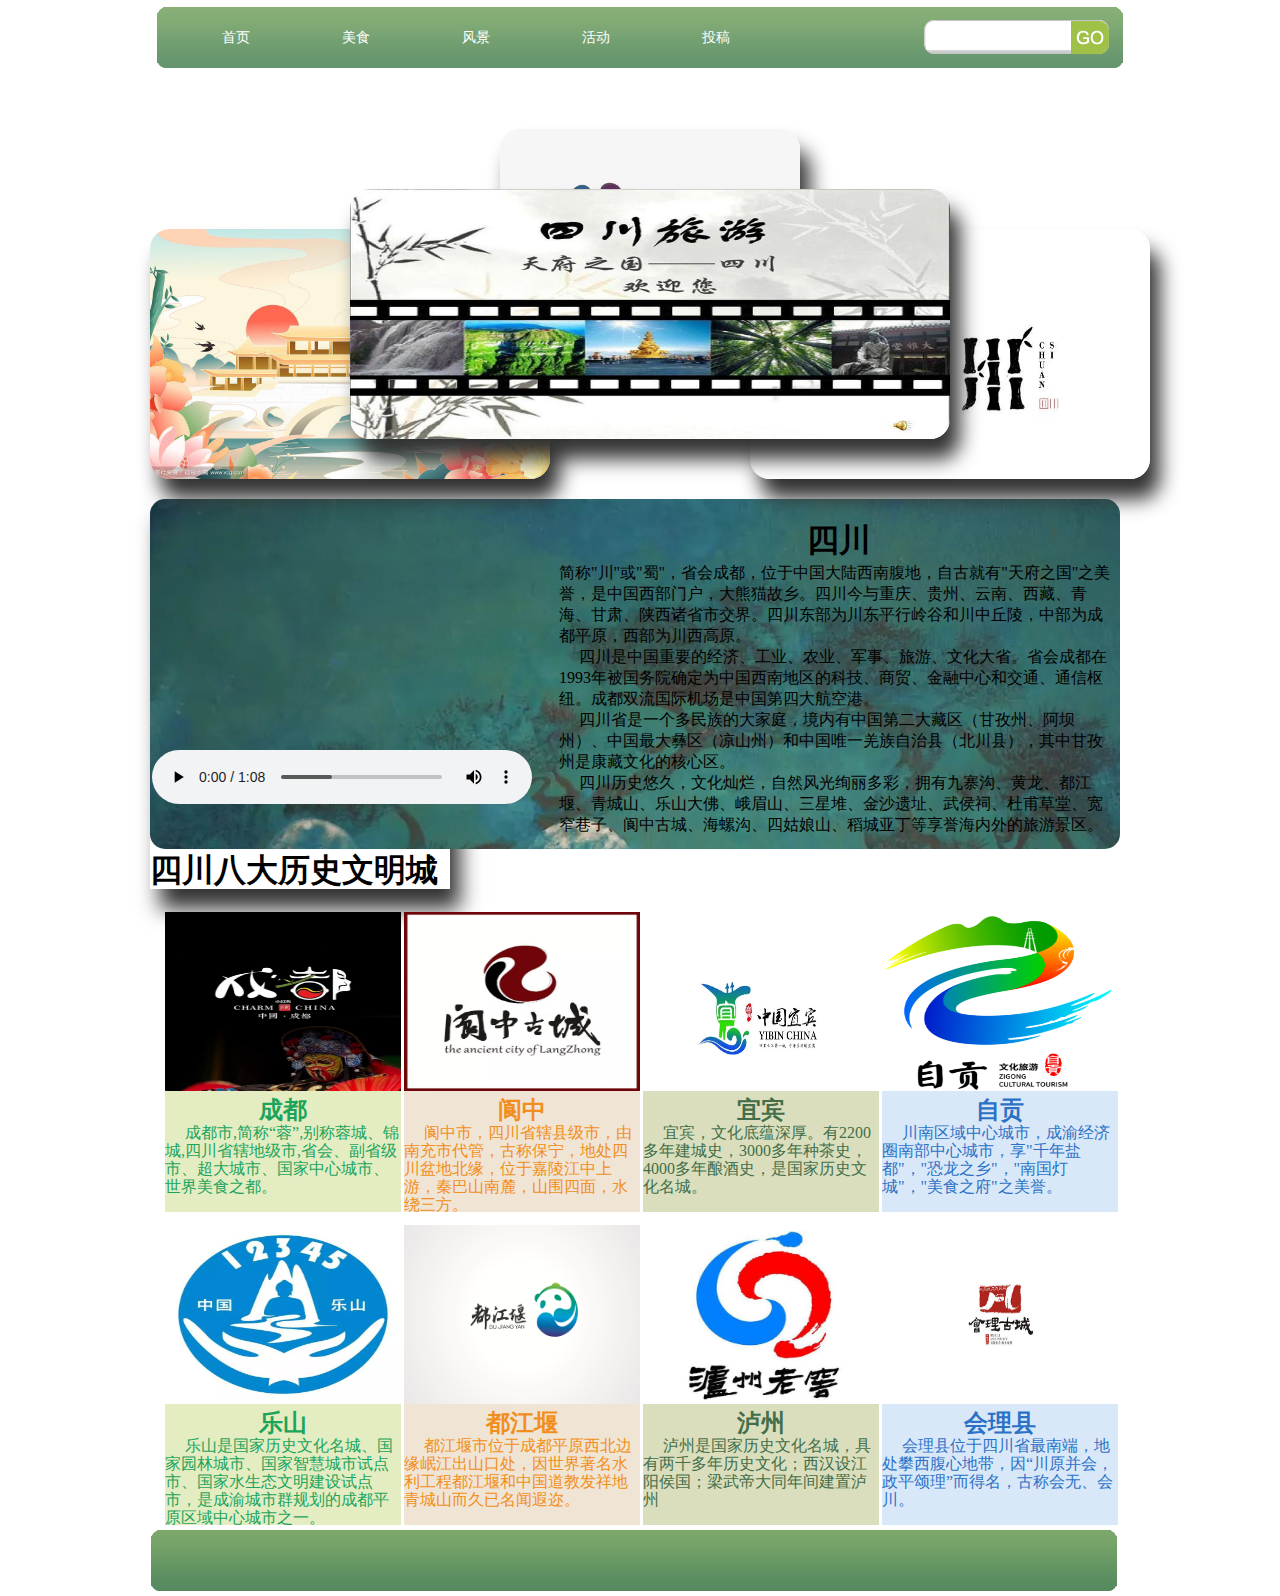
<file: index.html>
<!DOCTYPE html>
<html lang="en">
<head>
  <meta charset="UTF-8">
  <meta name="viewport" content="width=device-width, initial-scale=1.0">
  <title>首页</title>
  <link rel="stylesheet" href="css/index.css">
</head>
<body>
  <div class="main">
    <div class="header">
      
      <div class="banner">
        <div class="navs"></div>
        <div class="nav">
        <div class="nav-left">
          <ul>
          <li><a href="index.html">首页</a></li>
          <li><a href="meishi.html">美食</a></li>
          <li><a href="fengjing.html">风景</a></li>
          <li><a href="houdong.html">活动</a></li>
          <li><a href="tougao.html">投稿</a></li>
        </ul>
        </div>
        <div class="nav-right">
          <div class="search">
          <div class="search-left"><input name="" type="text" /></div>
          <div class="search-right"><a href="#"><img src="/img/search-right.png" border="0" /></a></div>
        </div>
        </div>
        </div>
 
          <div  >
            <div class="slider-3d">
                <div class="slider-item first">
                    <a href="">
                        <img src="./img/d1.jpeg" class="tup">
                    </a>
                </div>
                <div class="slider-item second left">
                    <a href="">
                        <img src="./img/d2.jpeg" class="tup">
                    </a>
                </div>
                <div class="slider-item third">
                    <a href="">
                        <img src="./img/d3.jpeg" class="tup">
                    </a>
                </div>
                <div class="slider-item second right">
                    <a href="">
                        <img src="./img/d5.jpeg" class="tup">
                    </a>
                </div>

           </div>
           <div class="jie">
            <table>
              <tr>
                <td><video src="./img/shipin.mp4" class="tu" controls></video></td>
                <td>&nbsp;&nbsp;&nbsp;&nbsp;<h1 style="font-family: 华文行楷;"><center>四川</center></h1>简称"川"或"蜀"，省会成都，位于中国大陆西南腹地，自古就有"天府之国"之美誉，是中国西部门户，大熊猫故乡。四川今与重庆、贵州、云南、西藏、青海、甘肃、陕西诸省市交界。四川东部为川东平行岭谷和川中丘陵，中部为成都平原，西部为川西高原。<br>
                  &nbsp;&nbsp;&nbsp;&nbsp; 四川是中国重要的经济、工业、农业、军事、旅游、文化大省。省会成都在1993年被国务院确定为中国西南地区的科技、商贸、金融中心和交通、通信枢纽。成都双流国际机场是中国第四大航空港。<br>
                  &nbsp;&nbsp;&nbsp;&nbsp; 四川省是一个多民族的大家庭，境内有中国第二大藏区（甘孜州、阿坝州）、中国最大彝区（凉山州）和中国唯一羌族自治县（北川县），其中甘孜州是康藏文化的核心区。  <br>
                  &nbsp;&nbsp;&nbsp;&nbsp; 四川历史悠久，文化灿烂，自然风光绚丽多彩，拥有九寨沟、黄龙、都江堰、青城山、乐山大佛、峨眉山、三星堆、金沙遗址、武侯祠、杜甫草堂、宽窄巷子、阆中古城、海螺沟、四姑娘山、稻城亚丁等享誉海内外的旅游景区。
  
                  <br>
            
                </td>
              </tr>
            </table>
  
           </div>
        

        
        
          


        
          

        

        

        
      </div>      

        

        <div>
          <div class="zhu" >
            <div class="beijing"><h1 class="cen">四川八大历史文明城</h1></div>
            
          </div>
        </div>
        <div class="list">
          <div class="list1">
            
          <table width="100%" border="0" cellspacing="0" cellpadding="0">
        <tr>
          <td height="179"><img src="img/chengdu.jpeg" width="236" height="179" /></td>
        </tr>
        <tr>
          <td height="29"><p><h2><center>成都</center></h2></p></td>
        </tr>
        <tr>
          <td >&nbsp;&nbsp;&nbsp;&nbsp;&nbsp;成都市,简称“蓉”,别称蓉城、锦城,四川省辖地级市,省会、副省级市、超大城市、国家中心城市、世界美食之都。</td>
        </tr>
        
      </table>
      
        </div>
        <div class="list2">
          <table width="100%" border="0" cellspacing="0" cellpadding="0">
        <tr>
          <td height="179"><img src="img/langzhong.jpeg" width="236" height="179" /></td>
        </tr>
        <tr>
          <td height="29"><p><h2><center>阆中</center></h2></p></td>
        </tr>
        <tr>
          <td >&nbsp;&nbsp;&nbsp;&nbsp;&nbsp;阆中市，四川省辖县级市，由南充市代管，古称保宁，地处四川盆地北缘，位于嘉陵江中上游，秦巴山南麓，山围四面，水绕三方。</td>
        </tr>
        
      </table>
      
        </div>
        <div class="list3">
          <table width="100%" border="0" cellspacing="0" cellpadding="0">
        <tr>
          <td height="179"><img src="img/yibin.jpg" width="236" height="179"  /></td>
        </tr>
        <tr>
          <td height="29"><p><h2><center>宜宾</center></h2></p></td>
        </tr>
        <tr>
          <td >&nbsp;&nbsp;&nbsp;&nbsp;&nbsp;宜宾，文化底蕴深厚。有2200多年建城史，3000多年种茶史，4000多年酿酒史，是国家历史文化名城。</td>
        </tr>
        
      </table>
      
        </div>
        <div class="list4">
          <table width="100%" border="0" cellspacing="0" cellpadding="0">
        <tr>
          <td height="179"><img src="img/zigong.jpeg" width="236" height="179" /></td>
        </tr>
        <tr>
          <td height="29"><p><h2><center>自贡</center></h2></p></td>
        </tr>
        <tr>
          <td >&nbsp;&nbsp;&nbsp;&nbsp;&nbsp;川南区域中心城市，成渝经济圈南部中心城市，享"千年盐都"，"恐龙之乡"，"南国灯城"，"美食之府"之美誉。</td>
        </tr>
        
      </table>
    </div>
        
    <div class="list">
      <div class="list1">
      <table width="100%" border="0" cellspacing="0" cellpadding="0">
    <tr>
      <td height="179"><img src="img/leshan.jpeg" width="236" height="179"  /></td>
    </tr>
    <tr>
      <td height="29"><p><h2><center>乐山</center></h2></p></td>
    </tr>
    <tr>
      <td >&nbsp;&nbsp;&nbsp;&nbsp;&nbsp;乐山是国家历史文化名城、国家园林城市、国家智慧城市试点市、国家水生态文明建设试点市，是成渝城市群规划的成都平原区域中心城市之一。</td>
    </tr>
    
  </table>
  
    </div>
    <div class="list2">
      <table width="100%" border="0" cellspacing="0" cellpadding="0">
    <tr>
      <td height="179"><img src="img/dujiangyan.jpeg" width="236" height="179" /></td>
    </tr>
    <tr>
      <td height="29"><p><h2><center>都江堰</center></h2></p></td>
    </tr>
    <tr>
      <td >&nbsp;&nbsp;&nbsp;&nbsp;&nbsp;都江堰市位于成都平原西北边缘岷江出山口处，因世界著名水利工程都江堰和中国道教发祥地青城山而久已名闻遐迩。</td>
    </tr>
    
  </table>
  
    </div>
    <div class="list3">
      <table width="100%" border="0" cellspacing="0" cellpadding="0">
    <tr>
      <td height="179"><img src="img/luzhou.jpeg" width="236" height="179" /></td>
    </tr>
    <tr>
      <td height="29"><p><h2><center>泸州</center></h2></p></td>
    </tr>
    <tr>
      <td >&nbsp;&nbsp;&nbsp;&nbsp;&nbsp;泸州是国家历史文化名城，具有两千多年历史文化；西汉设江阳侯国；梁武帝大同年间建置泸州</td>
    </tr>
    
  </table>
  
    </div>
    <div class="list4">
      <table width="100%" border="0" cellspacing="0" cellpadding="0">
    <tr>
      <td height="179"><img src="img/huili.jpeg" width="236" height="179" /></td>
    </tr>
    <tr>
      <td height="29"><p><h2><center>会理县</center></h2></p></td>
    </tr>
    <tr>
      <td >&nbsp;&nbsp;&nbsp;&nbsp;&nbsp;会理县位于四川省最南端，地处攀西腹心地带，因“川原并会，政平颂理”而得名，古称会无、会川。</td>
    </tr>
    
  </table>

        </div>
        
        </div>
        
     </div>
     <footer>
      <div>
        <ul>
          
          <li><img src="/img/nav.png" alt="" class="footer"></li>
        </ul>
        <div>
          
          
        </div>
      </div>
     </footer>
    </div>
    
  
   
<script src="js/index.js"></script>
  
</body>
</html>
</file>
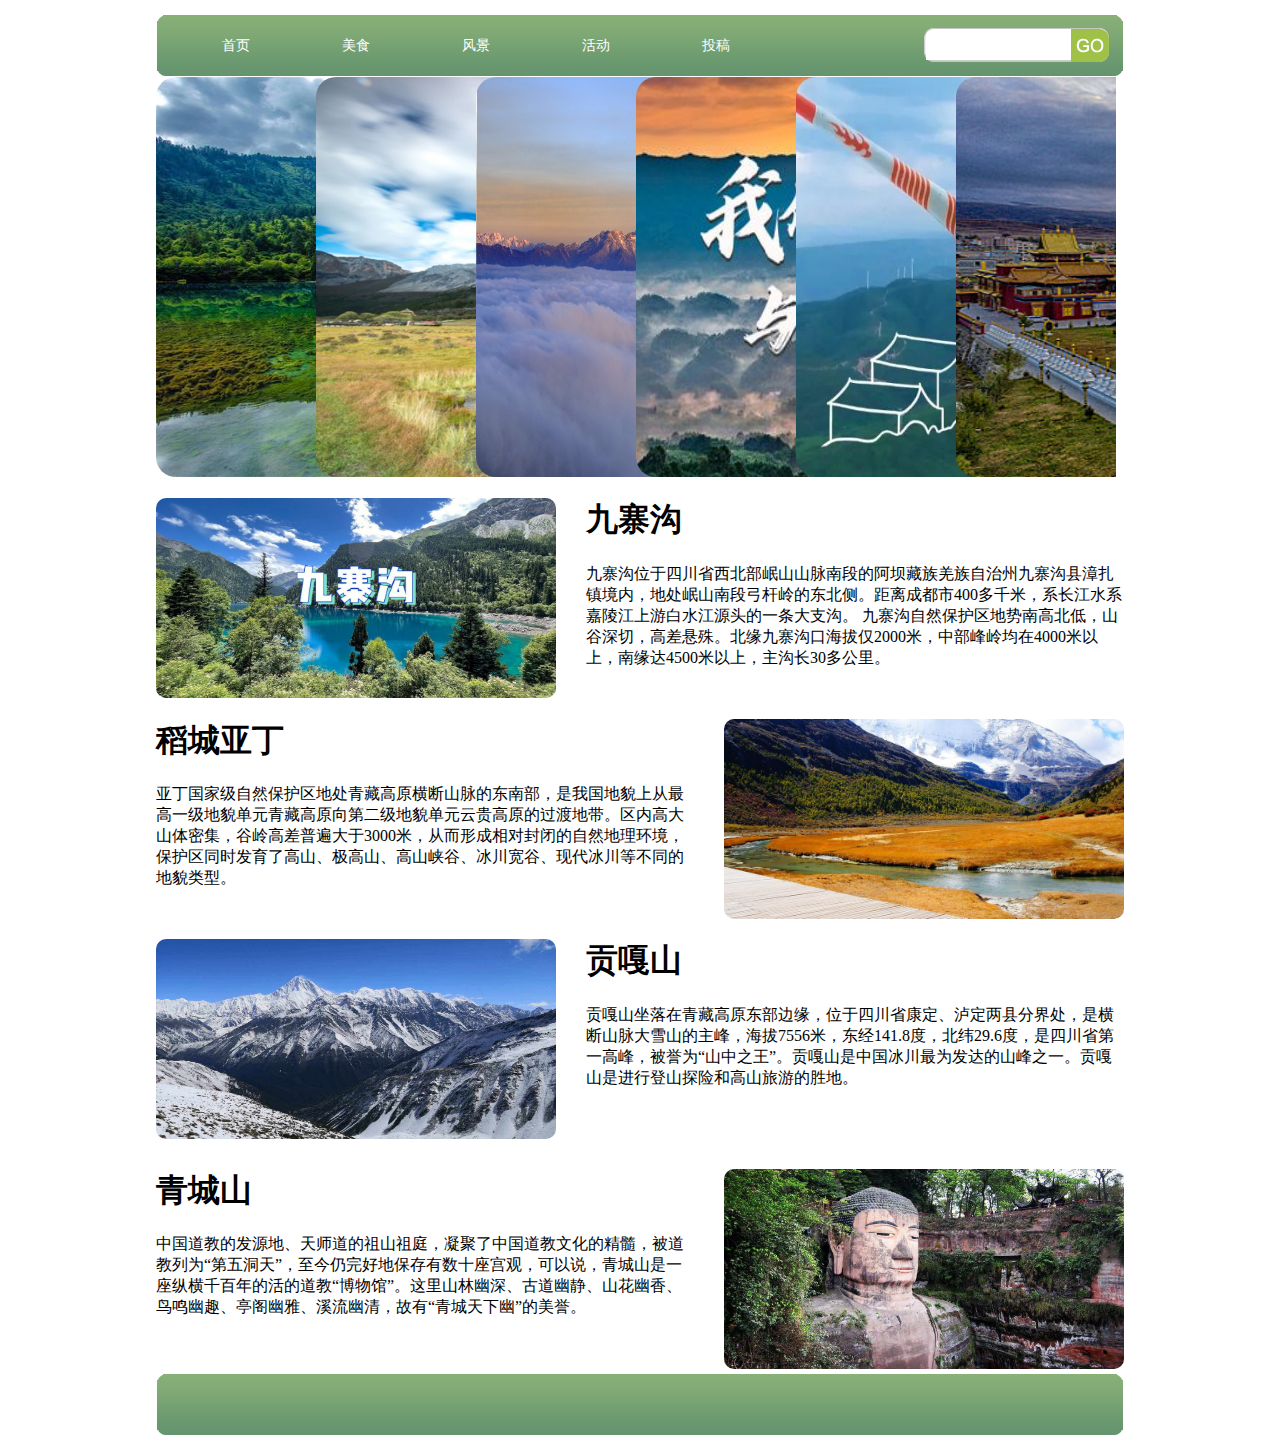
<file: fengjing.html>
<!DOCTYPE html>
<html lang="en">
<head>
    <meta charset="UTF-8">
    <meta name="viewport" content="width=device-width, initial-scale=1.0">
    <title>风景</title>
    <link rel="stylesheet" href="css/fengjing.css">
</head>
<body>

    <div class="main">
        <div class="header">
          
          <div class="banner">
            <div class="navs"></div>
            <div class="nav">
            <div class="nav-left">
              <ul>
              <li><a href="index.html">首页</a></li>
              <li><a href="meishi.html">美食</a></li>
              <li><a href="fengjing.html">风景</a></li>
              <li><a href="houdong.html">活动</a></li>
              <li><a href="tougao.html">投稿</a></li>
              
            </ul>
            </div>
            <div class="nav-right">
              <div class="search">
              <div class="search-left"><input name="" type="text" /></div>
              <div class="search-right"><a href="#"><img src="img/search-right.png" border="0" /></a></div>
            </div>
            </div>

            <div>
                
                  <ul class="u">
                    <li class="l"><img src="./img/baiye.jpeg" alt=""  class="baiye"/></li>
                    <li class="l"><img src="./img/baiye2.jpg" alt=""   class="baiye"/></li>
                    <li class="l"><img src="./img/baiye3.jpg" alt=""   class="baiye"/></li>
                    <li class="l"><img src="./img/baiye4.jpeg" alt=""  class="baiye"/></li>
                    <li class="l"><img src="./img/baiye5.jpeg" alt=""  class="baiye"/></li>
                    <li class="l"><img src="./img/baiye6.jpeg" alt=""  class="baiye"/></li>
                  </ul>
             
                  
                
           </div>

           <div style=" margin: 0 auto;margin-top: 10px; " >
            <img src="./img/jiuzhaigou.jpeg" style="  float:left;width:400px; height:200px; border-radius: 10px; margin-right: 30px;" />
            <p><h1>九寨沟</h1></p>
            <p style="margin: right;">九寨沟位于四川省西北部岷山山脉南段的阿坝藏族羌族自治州九寨沟县漳扎镇境内，地处岷山南段弓杆岭的东北侧。距离成都市400多千米，系长江水系嘉陵江上游白水江源头的一条大支沟。 九寨沟自然保护区地势南高北低，山谷深切，高差悬殊。北缘九寨沟口海拔仅2000米，中部峰岭均在4000米以上，南缘达4500米以上，主沟长30多公里。</p>

            </div>
            
            
            <div style="margin: 0 auto;margin-top: 10px; margin-top: 50px;" >
              <img src="./img/daocheng.jpeg" style="  float:right;width:400px; height:200px; border-radius: 10px; margin-left: 30px;" />
              <p><h1>稻城亚丁</h1></p>
              <p>亚丁国家级自然保护区地处青藏高原横断山脉的东南部，是我国地貌上从最高一级地貌单元青藏高原向第二级地貌单元云贵高原的过渡地带。区内高大山体密集，谷岭高差普遍大于3000米，从而形成相对封闭的自然地理环境，保护区同时发育了高山、极高山、高山峡谷、冰川宽谷、现代冰川等不同的地貌类型。</p>
  
              </div>
              <div style="margin: 0 auto;margin-top: 10px; margin-top: 50px;" >
                <img src="./img/gonggashan.jpeg" style="  float:left;width:400px; height:200px; border-radius: 10px; margin-right: 30px; " />
                <p><h1>贡嘎山</h1></p>
                <p>贡嘎山坐落在青藏高原东部边缘，位于四川省康定、泸定两县分界处，是横断山脉大雪山的主峰，海拔7556米，东经141.8度，北纬29.6度，是四川省第一高峰，被誉为“山中之王”。贡嘎山是中国冰川最为发达的山峰之一。贡嘎山是进行登山探险和高山旅游的胜地。</p>
    
                </div>
                <div style="margin: 0 auto;margin-top: 10px; margin-top: 80px;" >
                  <img src="./img/dafo.jpeg" style="  float:right;width:400px; height:200px; border-radius: 10px; margin-left: 30px; " />
                  <p><h1>青城山</h1></p>
                  <p>中国道教的发源地、天师道的祖山祖庭，凝聚了中国道教文化的精髓，被道教列为“第五洞天”，至今仍完好地保存有数十座宫观，可以说，青城山是一座纵横千百年的活的道教“博物馆”。这里山林幽深、古道幽静、山花幽香、鸟鸣幽趣、亭阁幽雅、溪流幽清，故有“青城天下幽”的美誉。</p>
      
                  </div>
                  <footer>
                    <div>
                      <ul>
                        
                        <li><img src="./img/nav.png" alt="" class="footer"></li>
                      </ul>
                      <div>
                        
                        
                      </div>
                    </div>
                   </footer>

        </div>
       
    </div>
</body>
</html>
</file>
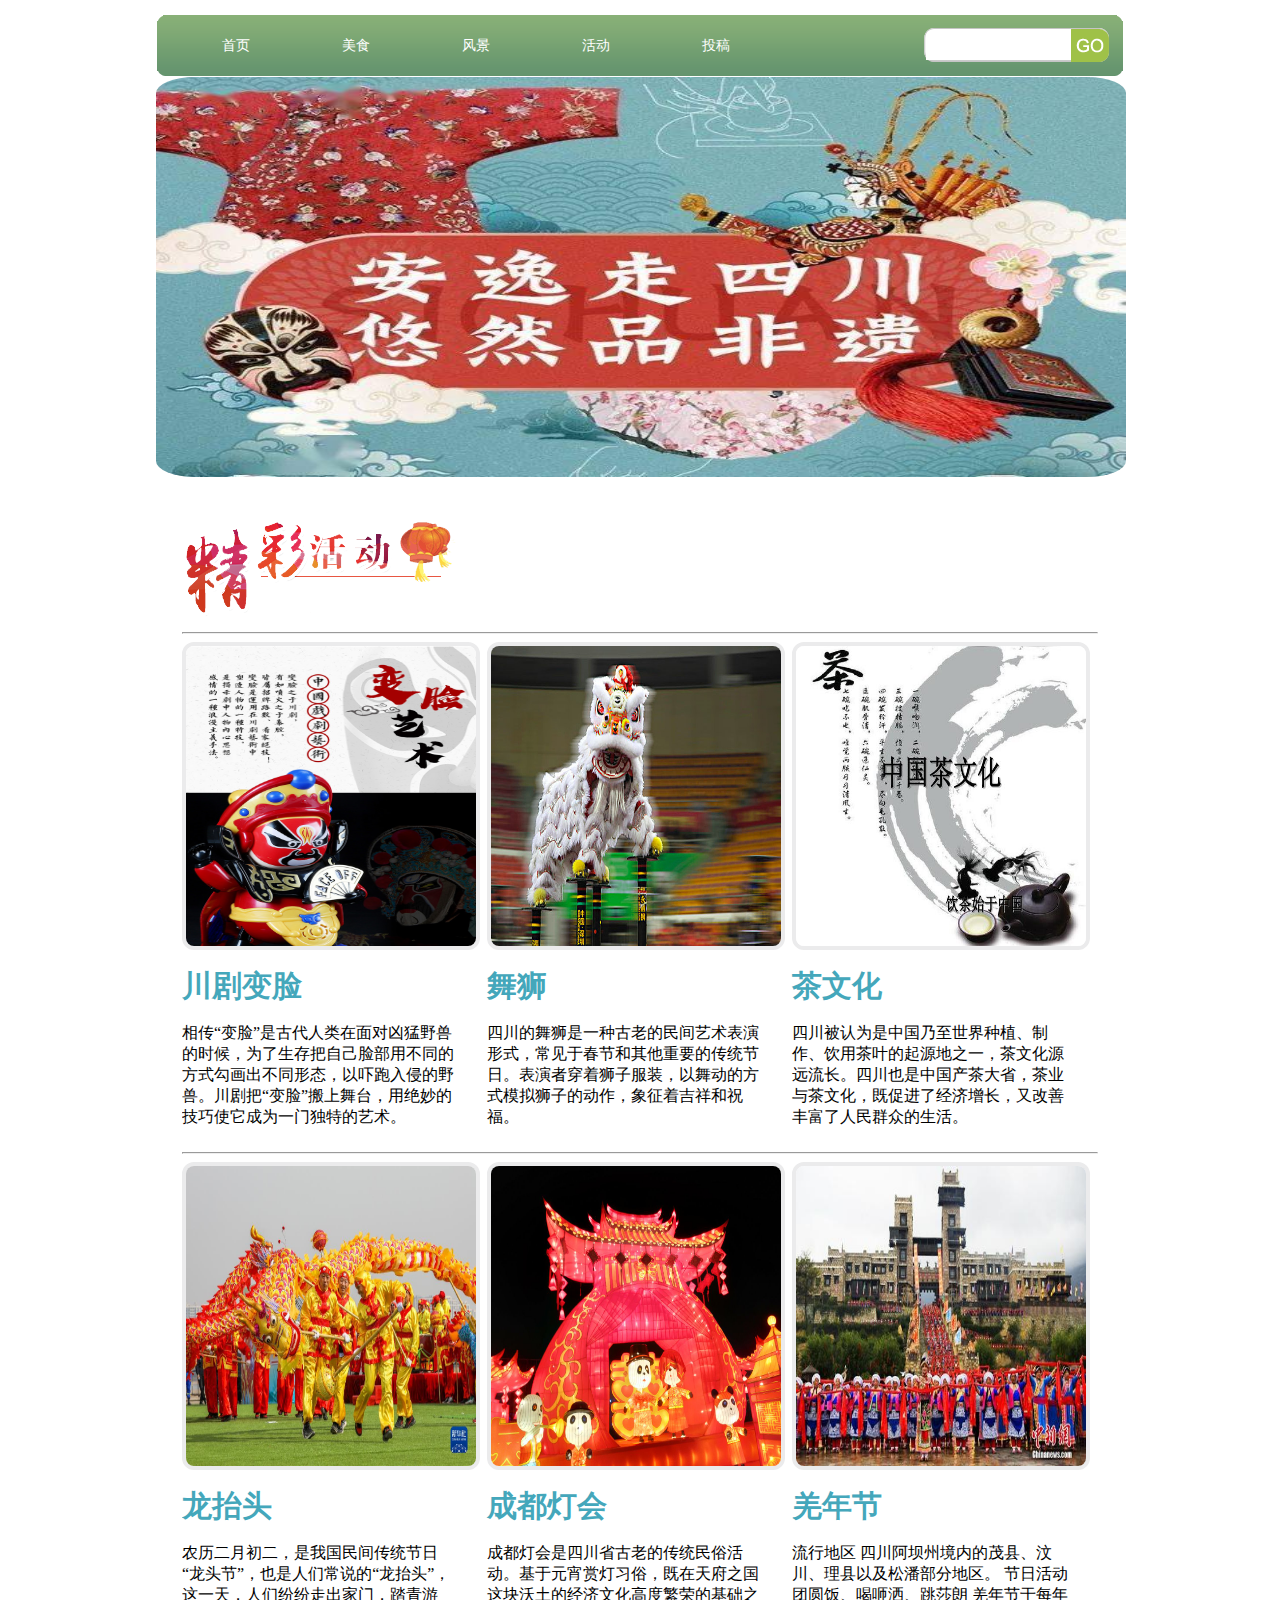
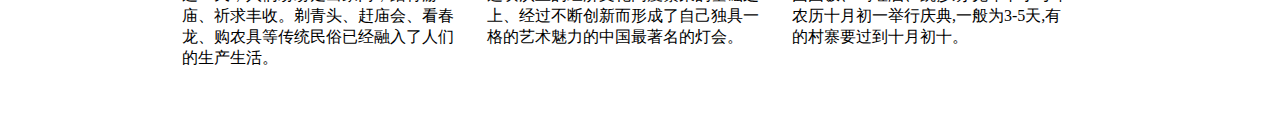
<file: houdong.html>
<!DOCTYPE html>
<html lang="en">
<head>
    <meta charset="UTF-8">
    <meta name="viewport" content="width=device-width, initial-scale=1.0">
    <title>风俗</title>
    <link rel="stylesheet" href="css/huodong.css">
</head>
<body>
    <div class="main">
        <div class="header">
          
          <div class="banner">
            <div class="navs"></div>
            <div class="nav">
            <div class="nav-left">
              <ul>
              <li><a href="index.html">首页</a></li>
              <li><a href="meishi.html">美食</a></li>
              <li><a href="fengjing.html">风景</a></li>
              <li><a href="houdong.html">活动</a></li>
             <li><a href="tougao.html">投稿</a></li>
              
            </ul>
            </div>
            <div class="nav-right">
              <div class="search">
              <div class="search-left"><input name="" type="text" /></div>
              <div class="search-right"><a href="#"><img src="img/search-right.png" border="0" /></a></div>
            </div>
            </div>

            <div>
                <div >
                  <ul>
                    
                    <li><img src="img/feiyi.jpeg" alt="" class="lunbo"></li>
                   
                  </ul>
                  
                </div>
            </div>

            <section id="content">
                <div class="container_12">	
                  <div class="grid_12">
                        <div class="pad-3">
                            <img src="/img/h_title1.png" alt="">
                            <hr>
                             <div class="block-8 wrap">
                                 <div>
                                    <img src="img/chuanjubianlian.jpg" alt="" class="img-border">
                                    <p class="top-1"><a href="#" class="link"><strong>川剧变脸</strong></a></p>
                                    <p>相传“变脸”是古代人类在面对凶猛野兽的时候，为了生存把自己脸部用不同的方式勾画出不同形态，以吓跑入侵的野兽。川剧把“变脸”搬上舞台，用绝妙的技巧使它成为一门独特的艺术。</p>
                                </div>
                                <div>
                                    <img src="img/wushi.jpeg" alt="" class="img-border">
                                    <p class="top-1"><a href="#" class="link"><strong>舞狮</strong></a></p>
                                    <p>四川的舞狮是一种古老的民间艺术表演形式，常见于春节和其他重要的传统节日。表演者穿着狮子服装，以舞动的方式模拟狮子的动作，象征着吉祥和祝福。</p>
                                </div>
                                <div class="last">
                                    <img src="img/chawenhua.jpeg" alt="" class="img-border">
                                    <p class="top-1"><a href="#" class="link"><strong>茶文化</strong></a></p>
                                    <p>四川被认为是中国乃至世界种植、制作、饮用茶叶的起源地之一，茶文化源远流长。四川也是中国产茶大省，茶业与茶文化，既促进了经济增长，又改善丰富了人民群众的生活。</p>
                                </div>
                             </div>
                             <hr>
                             <div class="block-8 wrap">
                              <div>
                                 <img src="img/longtaitou.jpg" alt="" class="img-border">
                                 <p class="top-1"><a href="#" class="link"><strong>龙抬头</strong></a></p>
                                 <p>农历二月初二，是我国民间传统节日“龙头节”，也是人们常说的“龙抬头”，这一天，人们纷纷走出家门，踏青游庙、祈求丰收。剃青头、赶庙会、看春龙、购农具等传统民俗已经融入了人们的生产生活。</p>
                             </div>
                             <div>
                                 <img src="img/denghui.jpg" alt="" class="img-border">
                                 <p class="top-1"><a href="#" class="link"><strong>成都灯会</strong></a></p>
                                 <p>成都灯会是四川省古老的传统民俗活动。基于元宵赏灯习俗，既在天府之国这块沃土的经济文化高度繁荣的基础之上、经过不断创新而形成了自己独具一格的艺术魅力的中国最著名的灯会。</p>
                             </div>
                             <div class="last">
                                 <img src="img/qiangnian.jpeg" alt="" class="img-border">
                                 <p class="top-1"><a href="#" class="link"><strong>羌年节</strong></a></p>
                                 <p>流行地区 四川阿坝州境内的茂县、汶川、理县以及松潘部分地区。 节日活动 团圆饭、喝咂洒、跳莎朗 羌年节于每年农历十月初一举行庆典,一般为3-5天,有的村寨要过到十月初十。</p>
                             </div>
                          </div>
                            
                  </div>
                  <div class="clear"></div>
                </div>
            </section> 
          </div>    


        </div>
    </div>
</body>
</html>
</file>
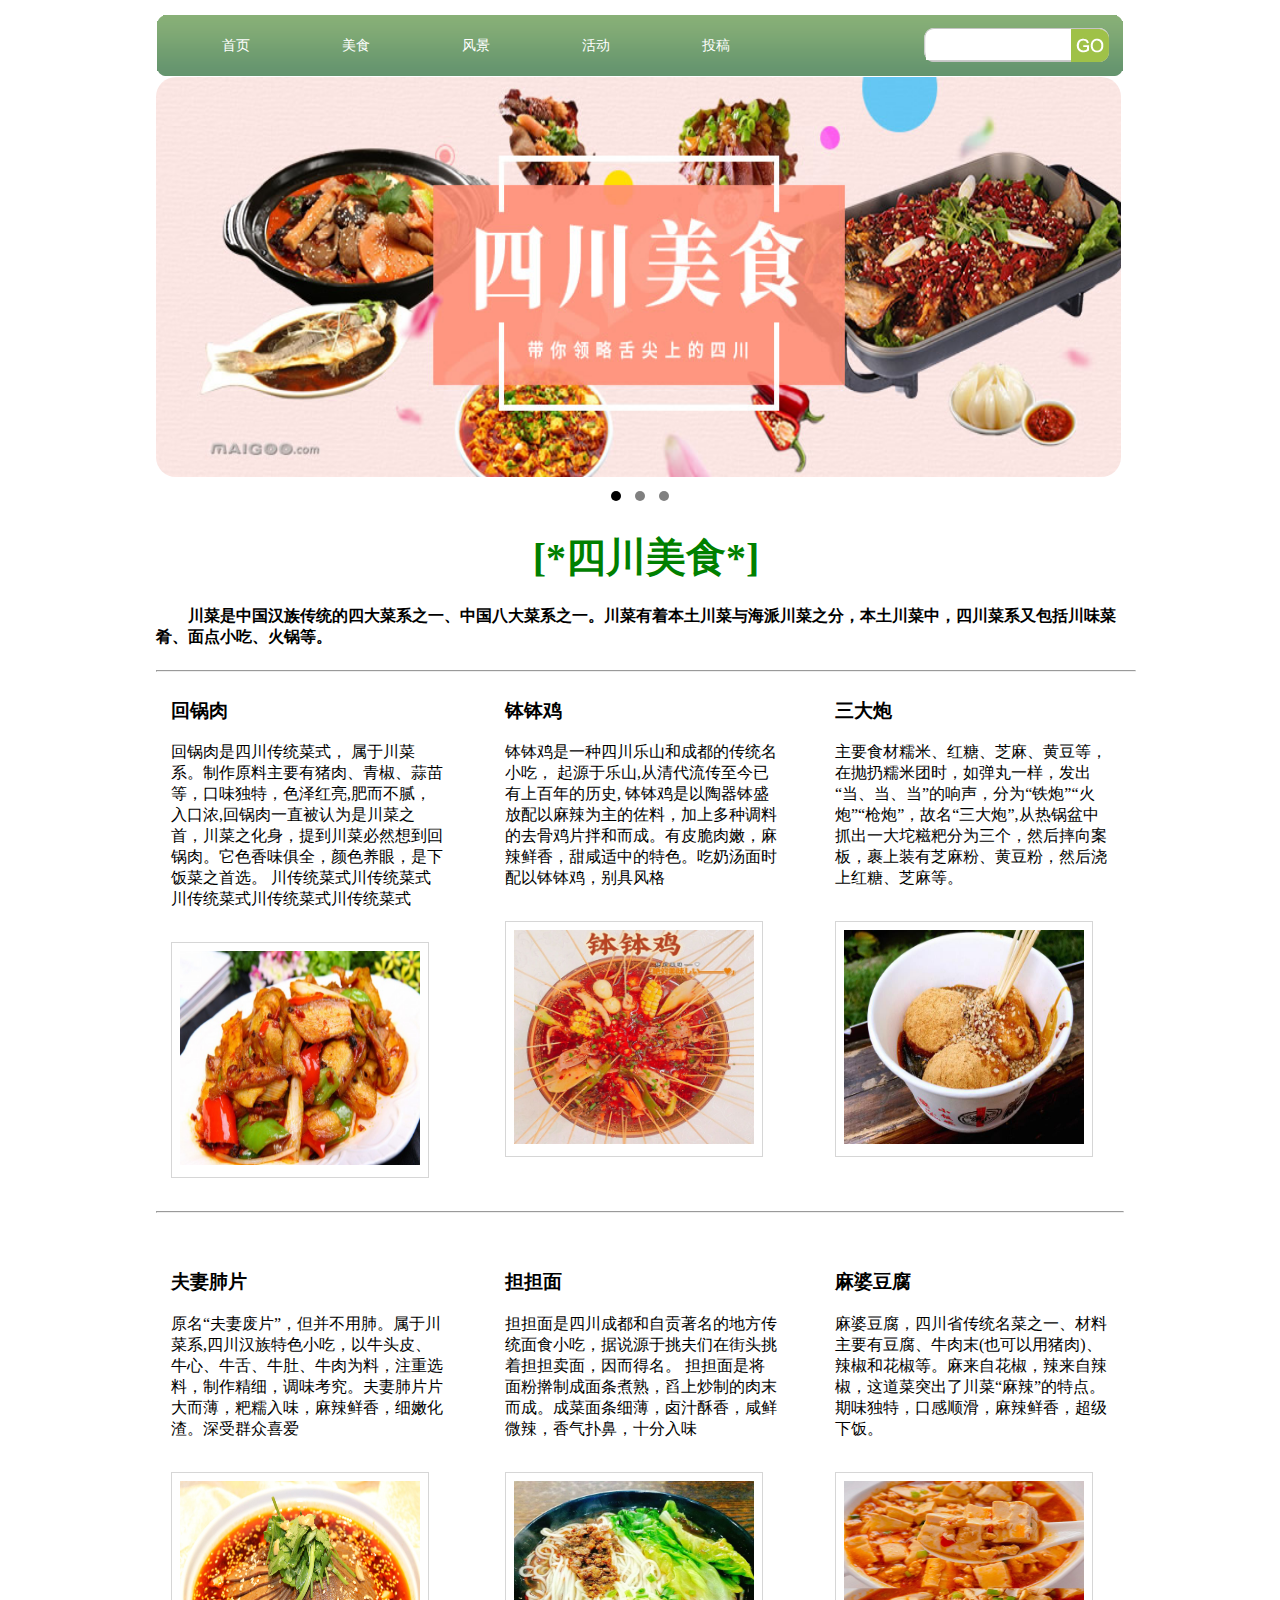
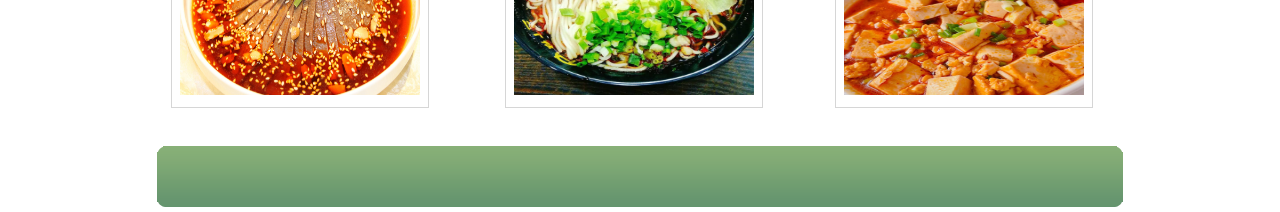
<file: meishi.html>
<!DOCTYPE html>
<html lang="en">
<head>
    <meta charset="UTF-8">
    <meta name="viewport" content="width=device-width, initial-scale=1.0">
    <title>美食</title>
    <link rel="stylesheet" href="css/meishi.css">
</head>
<body>
    <div class="main">
        <div class="header">
          
          <div class="banner">
            <div class="navs"></div>
            <div class="nav">
            <div class="nav-left">
              <ul>
              <li><a href="index.html">首页</a></li>
              <li><a href="meishi.html">美食</a></li>
              <li><a href="fengjing.html">风景</a></li>
              <li><a href="houdong.html">活动</a></li>
              <li><a href="tougao.html">投稿</a></li>
            </ul>
            </div>
            <div class="nav-right">
              <div class="search">
              <div class="search-left"><input name="" type="text" /></div>
              <div class="search-right"><a href="#"><img src="img/search-right.png" border="0" /></a></div>
            </div>
            </div>


            <div class="slideshow-container">
              <div class="slide active">
                <img src="./img/lunbo.jpg" alt="Image 1" class="lun">
              </div>
              <div class="slide">
                <img src="./img/lunbo1.jpg" alt="Image 2" class="lun">
              </div>
              <div class="slide">
                <img src="./img/lunbo2.jpeg" alt="Image 3" class="lun">
              </div>
            </div>
          
            <div class="dot-container">
              <span class="dot active"></span>
              <span class="dot"></span>
              <span class="dot"></span>
            </div>
       
               
        
                <div >
                  
            
            <section id="intro">
              <div>
                <hgroup>
                <h1 ><center>[*四川美食*]</center></h1>
                <h4>&nbsp;&nbsp;&nbsp;&nbsp;&nbsp;&nbsp;&nbsp;&nbsp;川菜是中国汉族传统的四大菜系之一、中国八大菜系之一。川菜有着本土川菜与海派川菜之分，本土川菜中，四川菜系又包括川味菜肴、面点小吃、火锅等。<br>
                      </hgroup>
              </div>
                <hr>
             </section>
            
             <div class="holder_content">
                <section class="group1">
                   <h3>回锅肉</h3>
                   <p>回锅肉是四川传统菜式， 属于川菜系。制作原料主要有猪肉、青椒、蒜苗等，口味独特，色泽红亮,肥而不腻，入口浓,回锅肉一直被认为是川菜之首，川菜之化身，提到川菜必然想到回锅肉。它色香味俱全，颜色养眼，是下饭菜之首选。
                    川传统菜式川传统菜式川传统菜式川传统菜式川传统菜式
                   </p>
                   <a class="photo_hover3" href="#"><img src="img/huiguorou.jpg " width="240" height="214" alt="picture1"/></a>
                     
                 </section>
                <section class="group2">
                   <h3>钵钵鸡</h3>
                   <p>钵钵鸡是一种四川乐山和成都的传统名小吃， 起源于乐山,从清代流传至今已有上百年的历史,

                    钵钵鸡是以陶器钵盛放配以麻辣为主的佐料，加上多种调料的去骨鸡片拌和而成。有皮脆肉嫩，麻辣鲜香，甜咸适中的特色。吃奶汤面时配以钵钵鸡，别具风格</p>
                   <a class="photo_hover3" href="#"><img src="img/boboji2.jpeg" width="240" height="214" alt="picture1"/></a>
                   
                 </section>
                <section class="group3">
                   <h3>三大炮</h3>
                   <p>主要食材糯米、红糖、芝麻、黄豆等，在抛扔糯米团时，如弹丸一样，发出“当、当、当”的响声，分为“铁炮”“火炮”“枪炮”，故名“三大炮”,从热锅盆中抓出一大坨糍粑分为三个，然后摔向案板，裹上装有芝麻粉、黄豆粉，然后浇上红糖、芝麻等。</p>
                   <a class="photo_hover3" href="#"><img src="img/sandapao.jpeg" width="240" height="214" alt="picture1"/></a>
                     
                 </section>
              </div>
              <hr>
             
              <div class="holder_content">
                <section class="group1">
                   <h3>夫妻肺片</h3>
                   <p>原名“夫妻废片”，但并不用肺。属于川菜系,四川汉族特色小吃，以牛头皮、牛心、牛舌、牛肚、牛肉为料，注重选料，制作精细，调味考究。夫妻肺片片大而薄，粑糯入味，麻辣鲜香，细嫩化渣。深受群众喜爱</p>
                   <a class="photo_hover3" href="#"><img src="img/fuqifeipian.jpg " width="240" height="214" alt="picture1"/></a>
                     
                 </section>
                <section class="group2">
                   <h3>担担面</h3>
                   <p>担担面是四川成都和自贡著名的地方传统面食小吃，据说源于挑夫们在街头挑着担担卖面，因而得名。

                    担担面是将面粉擀制成面条煮熟，舀上炒制的肉末而成。成菜面条细薄，卤汁酥香，咸鲜微辣，香气扑鼻，十分入味</p>
                   <a class="photo_hover3" href="#"><img src="img/dandanmian2.jpeg" width="240" height="214" alt="picture1"/></a>
                   
                 </section>
                <section class="group3">
                   <h3>麻婆豆腐</h3>
                   <p>麻婆豆腐，四川省传统名菜之一、材料主要有豆腐、牛肉末(也可以用猪肉)、辣椒和花椒等。麻来自花椒，辣来自辣椒，这道菜突出了川菜“麻辣”的特点。期味独特，口感顺滑，麻辣鲜香，超级下饭。</p>
                   <a class="photo_hover3" href="#"><img src="img/mapo.jpeg" width="240" height="214" alt="picture1"/></a>
                    
                 </section>
              </div>
              

        </div>
        <footer>
            <div>
              <img src="/img/nav.png" alt="" class="footer">
              
            </div>
           </footer>
    </div>



<script src="js/index.js"></script>

</body>
</html>
</file>
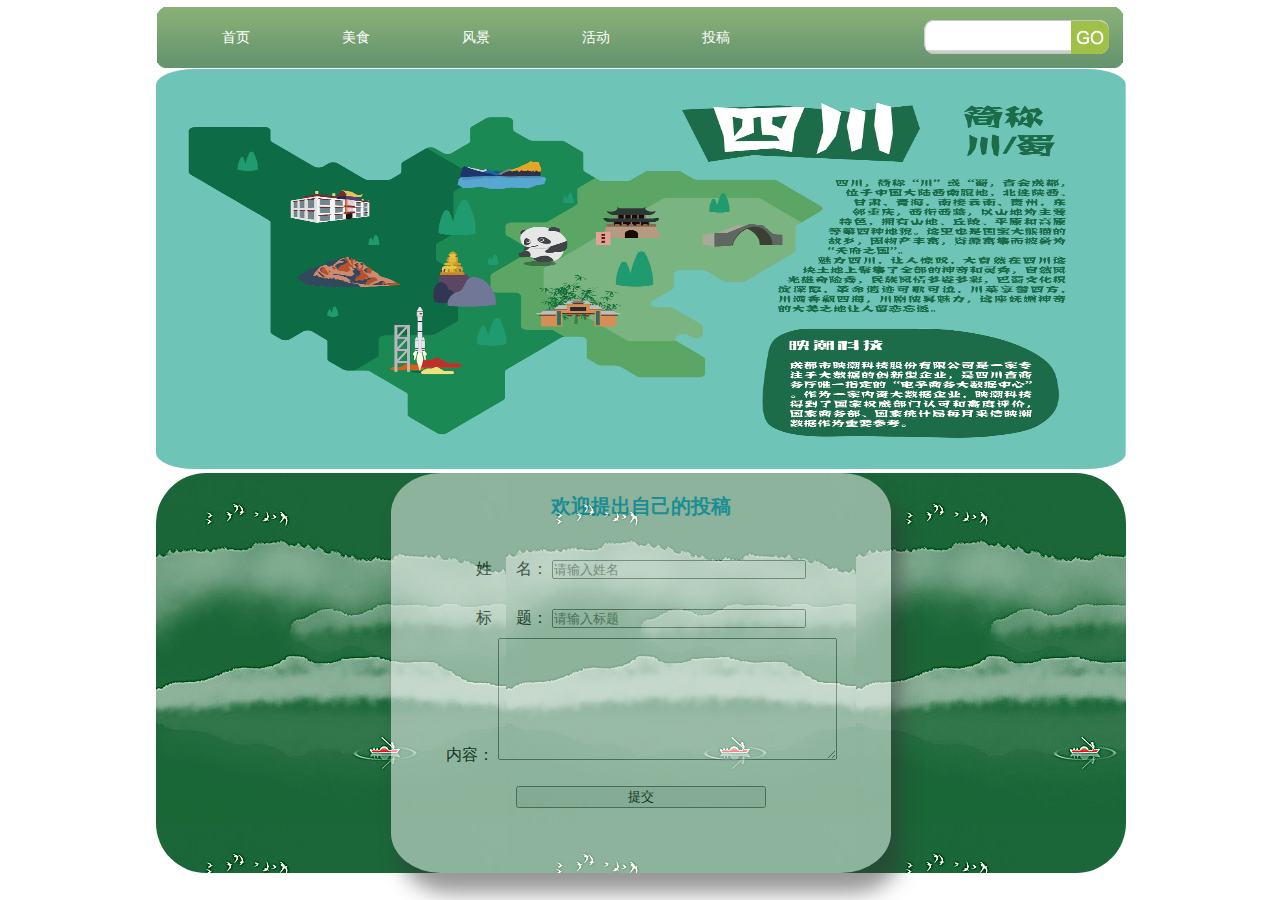
<file: tougao.html>
<!DOCTYPE html>
<html lang="en">
<head>
    <meta charset="UTF-8">
    <meta name="viewport" content="width=device-width, initial-scale=1.0">
    <title>Document</title>
    <link rel="stylesheet" href="css/index.css">
    <link rel="stylesheet" href="css/tougao.css">
</head>
<body>
    <div class="main">
        <div class="header">
          
          <div class="banner">
            <div class="navs"></div>
            <div class="nav">
            <div class="nav-left">
              <ul>
              <li><a href="index.html">首页</a></li>
              <li><a href="meishi.html">美食</a></li>
              <li><a href="fengjing.html">风景</a></li>
              <li><a href="houdong.html">活动</a></li>
             <li><a href="tougao.html">投稿</a></li>
              
            </ul>
            </div>
            <div class="nav-right">
              <div class="search">
              <div class="search-left"><input name="" type="text" /></div>
              <div class="search-right"><a href="#"><img src="img/search-right.png" border="0" /></a></div>
            </div>
            </div>

            <div>
                <div >
                  <ul>
                    
                    <li><img src="./img/sicditu.png" alt="" class="lunbo"></li>
                   
                  </ul>
                  
                </div>
            </div>
            <div class="form">
                <div class="container">
                    <div class="title">欢迎提出自己的投稿</div>
                    <form>
                        
                        <div class="username">
                            <span>姓&nbsp;&nbsp;&nbsp;&nbsp;&nbsp;&nbsp;名：</span>
                            <input type="text" id="uname" placeholder="请输入姓名" >
                           
            
                        </div>
                        <div class="username">
                            <span>标&nbsp;&nbsp;&nbsp;&nbsp;&nbsp;&nbsp;题：</span>
                            <input type="text" id="uname" placeholder="请输入标题" >
                           
            
                        </div>

                        <div class="username">
                            <span>内容：</span>
                            <textarea rows="8" cols="40"></textarea>
                           
            
                        </div>

                        <div class="提交">
                          
                            <input type="submit" value="提交">
                           
            
                        </div>
                        
                       
                    </form>
                    </div>

            </div>
    </div>
</body>
</html>
</file>
<file: css/index.css>
*{
   margin: 0;
   padding: 0;
   

}


ul   {
	
    
	font-size:12px;
	margin:0;
	padding:0;
}



ol, ul {
	list-style:none
}


a:link, a:visited, a:active {
	text-decoration:none;
	color:#333;

}
a:hover {
	color:#FF6600;
}
a{
    cursor:hand;
}
.red {
	color:#FF0000;
}


.banner{ 
   width:980px; 
   height:461px; 
   margin: 0 auto; 
   
   }
.navs{ 
   width:980px;
   height:6px;
   }
.nav{ 
   width:968px; 
   height:63px; 
   background:url(../img/nav.png); 
   margin:auto;
   }
.nav-index{ 
   width:71px; 
   height:29px; 
   background:url(../img/nav-bg.png)no-repeat center; 
   display:block;
   }
.nav-bg{
   width:85px;
   height:29px; 
   background:url(../img/nav-hover.png)no-repeat center;
       }
 .nav-left{
   width:650px;
   height:63px; 
   float:left;
       }
.nav-left ul{
   margin-left:20px;
   }
.nav-left ul li{ 
   float:left;
   width:120px; 
   line-height:63px;
   text-align:center;
   color:#fff;
   font-size:14px;
   font-weight:550;
   }
.nav-left ul li a{ 
   color:#fff;
   }
.nav-left ul li a:hover{ 
   background:url(../img/nav-hover.png) no-repeat center; 
   display:block;
   }
.navbg{ 
   width:71px;
   height:29px; 
   }
.nav-right{ 
   width:318px; 
   height:63px; 
   float:left;
   }
.search{ 
   width:185px; 
   height:34px; 
   float:right; 
   margin:14px 15px 0 0;
   }
.search-left{ 
    width:147px; 
    height:34px; 
    float:left; 
    line-height:34px; 
    background:url(../img/search-left.png);
}

.search-left input{ 
    border:none;
     width:145px; 
     line-height:20px; 
     margin:10px 0 0 2px;
 }
.search-right{ 
    width:38px; 
    height:34px; 
    float:left;
}


.lunbo{
    width: 970px;
    height: 400px;
    border-radius: 4%;
    margin: 0 auto;
}
.sic{
    width: 150px;
    height: 100px;
    position:relative;
    margin: 0 auto;
}
.jie{
    width: 970px;
    height: 350px;
    /* background-color: rgb(6, 85, 10); */
    background:url(../img/beijing.jpg);
    border-radius: 15px;
    margin: 0 auto;
    float: left;
}
.tu{
    width: 380px;
    height: 250px;
   margin-top: 25px;
    border-radius: 10px;
    margin-right: 25px;
    
}

h2{
   font-family:"幼圆";

}
.zhu{
   height: 370px;
}

.beijing{
   
   
  
  
  background-repeat: no-repeat;
 
 width: 300px;
 height: 390px;
  font-family: "华文行楷";
  box-shadow: 10px 20px 20px #333;
  margin-bottom: 500px;


}


.list{
    width:980px; 
    height:295px; 
    margin:auto; 
    padding-top:30px;
   }
.list1{ 
   width:236px; 
   height:300px; 
   float:left; 
   margin:13px 0 0 15px; 
   background:#e4edc2; 
   color:#1ca45c; 
   line-height:18px;
   }
.list1 p{ 
   font-size:14px; 
   font-weight:600; 
   margin-left:15px; 
   line-height:30px;
   }
.list1 span{
   margin-left:15px;
}
	
.list2{ 
   width:236px; 
   height:300px; 
   float:left; 
   margin:13px 0 0 3px; 
   background:#f0e5d4; 
   color:#f28e20; 
   line-height:18px;
}
.list2 p{ 
   font-size:14px; 
   font-weight:600; 
   margin-left:15px; 
   line-height:30px;
}

.list2 span{ 
   margin-left:15px;
}
	
.list3{ 
   width:236px; 
   height:300px; 
   float:left; 
   margin:13px 0 0 3px; 
   background:#dadebd; 
   color:#436e49; 
   line-height:18px;
}
.list3 p{ 
   font-size:14px; 
   font-weight:600; 
   margin-left:15px; 
   line-height:30px;
}
.list3 span{ 
   margin-left:15px;
}
	
.list4{ 
  width:236px; 
  height:300px; 
  float:left; 
  margin:13px 0 0 3px; 
  background:#d9e8f9; 
  color:#2b72c6; 
  line-height:18px;
}
.list4 p{ 
  font-size:14px; 
  font-weight:600;
   margin-left:15px; 
   line-height:30px;
}
.list4 span{ 
   margin-left:15px;
}
.footer{
    background: url(../img/nav.png);
   
     margin-top: 4px;
     
   }
   .mainf{
      background: url(../img/nav.png);
   }

/* 3D轮播 */
.slider-3d {
	position: relative;
	width: 980px;
	height: 430px;
	margin-top:0;
   /* background-color: #c6bebe; */
   /* background:url(../img/beijing.jpg); */
   border-radius: 40px;
  
}

.tup {
	display: block;
	width: 100%;
   height: 250px;
	border-radius: 20px;
}


.slider-item {
	position: absolute;
	transition: all .5s;
	box-shadow: 10px 20px 20px #333;
	border-radius: 20px;
}

.slider-item.first {
	top: 120px;
	left: 200px;
	z-index: 3;
	width: 600px;
}

.slider-item.third {
	top: 60px;
	left: 350px;
	z-index: 1;
	width: 300px;
}

.slider-item.second {
	top: 160px;
	width: 400px;
	z-index: 2;
}

.slider-item.second.left {
	left: 0;
}

.slider-item.second.right {
	left: 600px;
}
</file>
<file: css/fengjing.css>
ul   {
	
    
	font-size:12px;
	margin:0;
	padding:0;
}



ol, ul {
	list-style:none
}


a:link, a:visited, a:active {
	text-decoration:none;
	color:#333;

}
a:hover {
	color:#FF6600;
}
a{
    cursor:hand;
}
.red {
	color:#FF0000;
}


.banner{ 
   width:980px; 
   height:461px; 
   margin: 0 auto; 
   
   }
.navs{ 
   width:980px;
   height:6px;
   }
.nav{ 
   width:968px; 
   height:63px; 
   background:url(../img/nav.png); 
   margin:auto;
   }
.nav-index{ 
   width:71px; 
   height:29px; 
   background:url(../img/nav-bg.png)no-repeat center; 
   display:block;
   }
.nav-bg{
   width:85px;
   height:29px; 
   background:url(../img/nav-hover.png)no-repeat center;
       }
 .nav-left{
   width:650px;
   height:63px; 
   float:left;
       }
.nav-left ul{
   margin-left:20px;
   }
.nav-left ul li{ 
   float:left;
   width:120px; 
   line-height:63px;
   text-align:center;
   color:#fff;
   font-size:14px;
   font-weight:550;
   }
.nav-left ul li a{ 
   color:#fff;
   }
.nav-left ul li a:hover{ 
   background:url(../img/nav-hover.png) no-repeat center; 
   display:block;
   }
.navbg{ 
   width:71px;
   height:29px; 
   }
.nav-right{ 
   width:318px; 
   height:63px; 
   float:left;
   }
.search{ 
   width:185px; 
   height:34px; 
   float:right; 
   margin:14px 15px 0 0;
   }
.search-left{ 
    width:147px; 
    height:34px; 
    float:left; 
    line-height:34px; 
    background:url(../img/search-left.png);
}

.search-left input{ 
    border:none;
     width:145px; 
     line-height:20px; 
     margin:10px 0 0 2px;
 }
.search-right{ 
    width:38px; 
    height:34px; 
    float:left;
}


.lunbo{
    width: 970px;
    height: 400px;
    border-radius: 4%;
    margin: 0 auto;
}
.footer{
    
   
   margin-top: 4px;
   
 }



 .u {
   display: flex; /* 弹性布局 */
   width: 960px;
   height: 400px;
/* background-color: #096; */
   overflow: hidden; /* 溢出隐藏 */
 }
 .l{
   width: 160px;
   height: 500px;
   transition: all 1s;
 }
 .baiye{
   height: 400px;
   width: 775px;
   border-radius: 20px;
 }
 /* 动作 变大 变小*/
 .u:hover li {
   width: 40px;
 }
 .u .l:hover {
   width: 760px;
 }
</file>
<file: css/huodong.css>
ul   {
	
    
	font-size:12px;
	margin:0;
	padding:0;
}



ol, ul {
	list-style:none
}


a:link, a:visited, a:active {
	text-decoration:none;
	color:#333;

}
a:hover {
	color:#FF6600;
}
a{
    cursor:hand;
}
.red {
	color:#FF0000;
}


.banner{ 
   width:980px; 
   height:461px; 
   margin: 0 auto; 
   
   }
.navs{ 
   width:980px;
   height:6px;
   }
.nav{ 
   width:968px; 
   height:63px; 
   background:url(../img/nav.png); 
   margin:auto;
   }
.nav-index{ 
   width:71px; 
   height:29px; 
   background:url(../img/nav-bg.png)no-repeat center; 
   display:block;
   }
.nav-bg{
   width:85px;
   height:29px; 
   background:url(../img/nav-hover.png)no-repeat center;
       }
 .nav-left{
   width:650px;
   height:63px; 
   float:left;
       }
.nav-left ul{
   margin-left:20px;
   }
.nav-left ul li{ 
   float:left;
   width:120px; 
   line-height:63px;
   text-align:center;
   color:#fff;
   font-size:14px;
   font-weight:550;
   }
.nav-left ul li a{ 
   color:#fff;
   }
.nav-left ul li a:hover{ 
   background:url(../img/nav-hover.png) no-repeat center; 
   display:block;
   }
.navbg{ 
   width:71px;
   height:29px; 
   }
.nav-right{ 
   width:318px; 
   height:63px; 
   float:left;
   }
.search{ 
   width:185px; 
   height:34px; 
   float:right; 
   margin:14px 15px 0 0;
   }
.search-left{ 
    width:147px; 
    height:34px; 
    float:left; 
    line-height:34px; 
    background:url(../img/search-left.png);
}

.search-left input{ 
    border:none;
     width:145px; 
     line-height:20px; 
     margin:10px 0 0 2px;
 }
.search-right{ 
    width:38px; 
    height:34px; 
    float:left;
}
.lunbo{
    width: 970px;
    height: 400px;
    border-radius: 4%;
    margin: 0 auto;
}


#content {width:100%; margin:0 auto}

.border-1 {background:url(../images/border-1.gif) 0 bottom repeat-x}

.line-1 {background:url(../images/line.png) 0 bottom repeat-x; padding-bottom:29px; margin-bottom:24px}
.img-border {
   border:#ebebec 4px solid; 
   height: 300px;
   width: 290px;
   border-radius:12px;
}
strong{
   font-size: 30px;
   
}

.block-1>div {float:left; width:278px; margin-right:27px}
.block-1>div h3 {margin-bottom:16px}
.block-1>div img {margin-bottom:12px}
.block-1>div a.button {margin:18px 0 0 0}

.aside {background:#f9f9fb; width:100%; padding:33px 0 60px 0}

.block-2>div {float:left; width:420px; margin-right:40px}

.block-3>div {float:left; width:278px; margin-right:27px; padding:37px 0 40px 0}

.box-1 {overflow:hidden; padding-bottom:10px}
.box-1>span {display:inline-block; width:50px; font-size:14px; line-height:25px; color:#44a7bb; font-weight:bold;}

.block-4>div {float:left; width:208px; margin-right:18px}
.block-4>div img {margin-bottom:18px}

.block-5 {float:left; width:270px; margin-right:36px}
.block-6 {float:left; width:580px}
.block-7 {float:left; width:275px; margin-right:30px}

.block-8>div {float:left; width:278px; margin-right:27px}

.box-2 a {display:inline-block; margin-right:20px}




a:hover {text-decoration:none}

a.button {background:#55b7c8; font-size:14px; line-height:20px; color:#fff; display:inline-block; padding:6px 20px 5px 20px; border-radius:5px; box-shadow:0 1px 1px #fff}
a.button:hover {background:#131313}

a.link {text-decoration:none; cursor:pointer; color:#44a7bb}
a.link:hover {text-decoration:underline}

.color-1 {color:#fff}
a.color-1:hover {text-decoration:underline}

.font-3 {font-size:17px; line-height:33px; color:#292929}

h2 {font-size:34px; line-height:45px; color:#000; font-weight:normal; font-family:'Oxygen', sans-serif; letter-spacing:1px}
h3 {font-size:24px; line-height:30px; color:#000; font-weight:normal; font-family:'Oxygen', sans-serif}
h3 strong {font-weight:normal; display:block; margin-top:-5px}

ul {margin:0; padding:0;list-style-image:none}
ul.list-1 li {padding:10px 0 0 17px; line-height:25px; background:url(../images/marker.gif) 0 20px no-repeat}
ul.list-1 li a {font-size:14px; color:#000; line-height:25px}
ul.list-1 li a:hover {color:#44a7bb}

/******************************************************************/
.clear {clear:both; line-height:0; font-size:0; width:100%}
.wrapper {width:100%; overflow:hidden; position:relative}
.wrap {overflow:hidden; position:relative}
.extra-wrap {overflow:hidden}
.fleft {float:left}
.fright {float:right}
.img-indent {float:left; margin:7px 0 0 0}	
.img-indent-2 {float:left; margin:4px 26px 0 0}	
.last {margin-right:0 !important}
.img-radius {border-radius:4px}

.box-shadow {box-shadow:0 1px 1px #fff}

.top-1 {margin-top:12px}
.top-2 {margin-top:43px}
.top-3 {margin-top:33px}
.top-4 {margin-top:0}
.top-5 {margin-top:0}

.left-1 {margin-left:13px}

.bot-0 {padding-bottom:0 !important; margin-bottom:0 !important}
.bot-1 {margin-bottom:0}
.bot-2 {margin-bottom:0}

.pad-0 {padding:22px 26px 23px 26px}
.pad-1 {padding:30px 26px 40px 26px}
.pad-2 {padding:0 26px}
.pad-3 {padding:37px 26px 40px 26px}

.p0 {padding-bottom:8px}
.p1 {padding-bottom:25px}
.p2 {padding-bottom:12px}
.p3 {padding-bottom:17px}
.p4 {padding-bottom:18px !important}
.p5 {
  
   padding-bottom:14px;
  
   
   font-family: "华文行楷";
  
}
.p6 {padding-bottom:10px}
</file>
<file: css/meishi.css>
ul   {
	
    
	font-size:12px;
	margin:0;
	padding:0;
}



ol, ul {
	list-style:none
}


a:link, a:visited, a:active {
	text-decoration:none;
	color:#333;

}
a:hover {
	color:#FF6600;
}
a{
    cursor:hand;
}
.red {
	color:#FF0000;
}


.banner{ 
   width:980px; 
   height:461px; 
   margin: 0 auto; 
   
   }
.navs{ 
   width:980px;
   height:6px;
   }
.nav{ 
   width:968px; 
   height:63px; 
   background:url(../img/nav.png); 
   margin:auto;
   }
.nav-index{ 
   width:71px; 
   height:29px; 
   background:url(../img/nav-bg.png)no-repeat center; 
   display:block;
   }
.nav-bg{
   width:85px;
   height:29px; 
   background:url(../img/nav-hover.png)no-repeat center;
       }
 .nav-left{
   width:650px;
   height:63px; 
   float:left;
       }
.nav-left ul{
   margin-left:20px;
   }
.nav-left ul li{ 
   float:left;
   width:120px; 
   line-height:63px;
   text-align:center;
   color:#fff;
   font-size:14px;
   font-weight:550;
   }
.nav-left ul li a{ 
   color:#fff;
   }
.nav-left ul li a:hover{ 
   background:url(../img/nav-hover.png) no-repeat center; 
   display:block;
   }
.navbg{ 
   width:71px;
   height:29px; 
   }
.nav-right{ 
   width:318px; 
   height:63px; 
   float:left;
   }
.search{ 
   width:185px; 
   height:34px; 
   float:right; 
   margin:14px 15px 0 0;
   }
.search-left{ 
    width:147px; 
    height:34px; 
    float:left; 
    line-height:34px; 
    background:url(../img/search-left.png);
}

.search-left input{ 
    border:none;
     width:145px; 
     line-height:20px; 
     margin:10px 0 0 2px;
 }
.search-right{ 
    width:38px; 
    height:34px; 
    float:left;
}


.lunbo{
    width: 970px;
    height: 400px;
    border-radius: 4%;
    margin: 0 auto;
}



#container, #container_left, #container_right {
	position: relative;
	width: 100%;
}
	
#container {
	position: relative;
	width: 980px;
	margin: 0 auto;
	background-color: transparent;
	min-height: 100%;
}

.group1 {
	float: left;
	width: 274px;
	/* position: relative; */
	background: transparent;
	padding: 15px;
	margin-bottom: 10px;
}
	
.group2 {
	float: left;
	width: 274px;
	position: relative;
	background: transparent;
	padding: 15px;
	margin-bottom: 10px;
	margin-left: 30px;
}
	
.group3 {
	float: right;
	width: 274px;
	position: relative;
	background: transparent;
	padding: 15px;
	}

.group4 {
	float: left;
	width: 950px;
	position: relative;
	padding: 15px;
	margin-top: -14px;
	margin-bottom: 25px;
	background: transparent;
	border-top: 1px solid #A3A3A3;
	-moz-column-count: 3;
	-webkit-column-count: 3; 
	column-count: 3;	
	-moz-column-gap: 40px; 
	-webkit-column-gap: 40px;
	column-gap: 40px;	
	-moz-column-rule: 1px solid #A3A3A3; 
	-webkit-column-rule: 1px solid #A3A3A3; 
	column-rule: 1px solid #A3A3A3;
}
	
header {
	position: relative;
	float: left;
	width: 100%;
	height: 100px;
}
	

	
#intro {
	width: 980px;
	position: relative;
	float: left;
	height: 120px;
	background: transparent;
	margin-top: 25px;
}



.holder_content {
	position: relative;
	float: left;
	width: 100%;
	margin-top: 4px;
	padding-top: 10px;
}
	
.holder_content_separator{
	margin-bottom: 20px;
}
	

	 	 
a.photo_hover3 {
	position: relative;
	float: left;
	margin: 16px 13px 8px 0;
	padding: 8px;
   background-color: white;
	border: 1px solid #D6D6D6;
}

a.photo_hover3:hover {
	border: 1px solid #D6D6D6;
	background-color: transparent;
	opacity: 0.9;
	z-index: 1000;
}
	
a.photo_hover2 {
	position: relative;
	float: right;
	margin: 5px 13px 8px 0;
	padding: 8px;
   background-color: white;
	border: 1px solid #E1E1E1;
}

a.photo_hover2:hover {
	border: 1px dotted #66CCFF;
	background-color: #C7EDFF;
	opacity: 0.9;
	z-index: 1000;
}


.footer{
    
   
    margin-top: 4px;
    
  }
h1 {
	font-family:"华文行楷";
	margin-top: 10px;
	font-size: 40px;
	margin: 0 auto;
	color:green;

	
}


/* 轮播图 */

.slideshow-container {
	position: relative;
	width: 990px;
	height: 400px;
	margin: 0 auto;
	overflow: hidden;
  }

  .slide {
	position: absolute;
	top: 0;
	left: 0;
	width: 100%;
	height: 100%;
	opacity: 0;
	transition: opacity 1s ease;
  }
  .slide.active {
	opacity: 1;
  }

  .dot-container {
	text-align: center;
	margin-top: 10px;
  }

  .dot {
	display: inline-block;
	width: 10px;
	height: 10px;
	border-radius: 50%;
	background-color: gray;
	margin: 0 5px;
	cursor: pointer;
  }
  
  
  .dot.active {
	background-color: black;
  }
  .lun{
	width: 965px;
	height: 400px;
	border-radius: 20px;
  }
</file>
<file: css/tougao.css>
.form{
    width: 970px;
    height: 400px;
    background-color: antiquewhite;
    border-radius: 50px;
    background: url("../img/lvse2.jpeg");
}

  

.container{
    clear: both;
    width: 500px;
    height: 400px;
    margin: 0 auto;
    /* margin-top: 150px; */
   text-align: center;
    background-color: white;
    border-radius: 10%;
    box-shadow: 10px 20px 20px #333;
    opacity: 0.5;
}
.title{
    padding: 20px;
    text-align: center;
    font-weight: bolder;
    color: #19b5ee;
    font-size: 20px;

}
form input{
    margin-bottom: 10px;
    width: 250px;
    margin-top: 20px;
    
}

.reg{
    clear: both;
    float: right;
    padding-right: 30px;
    float: 400px;
}
.btn1{
    /* border: 2px solid red; */
    clear: both;
    width: 100px;
    border-radius: 15px;
    border: none;
   
}
.btn2{
    clear: both;
    width: 100px;
    border-radius: 15px;
    border: none;
}
.tijiao{
    border-radius: 20px;

}
.tijiao:hover{
    background-color:rgb(100, 171, 103) ;
}
</file>
